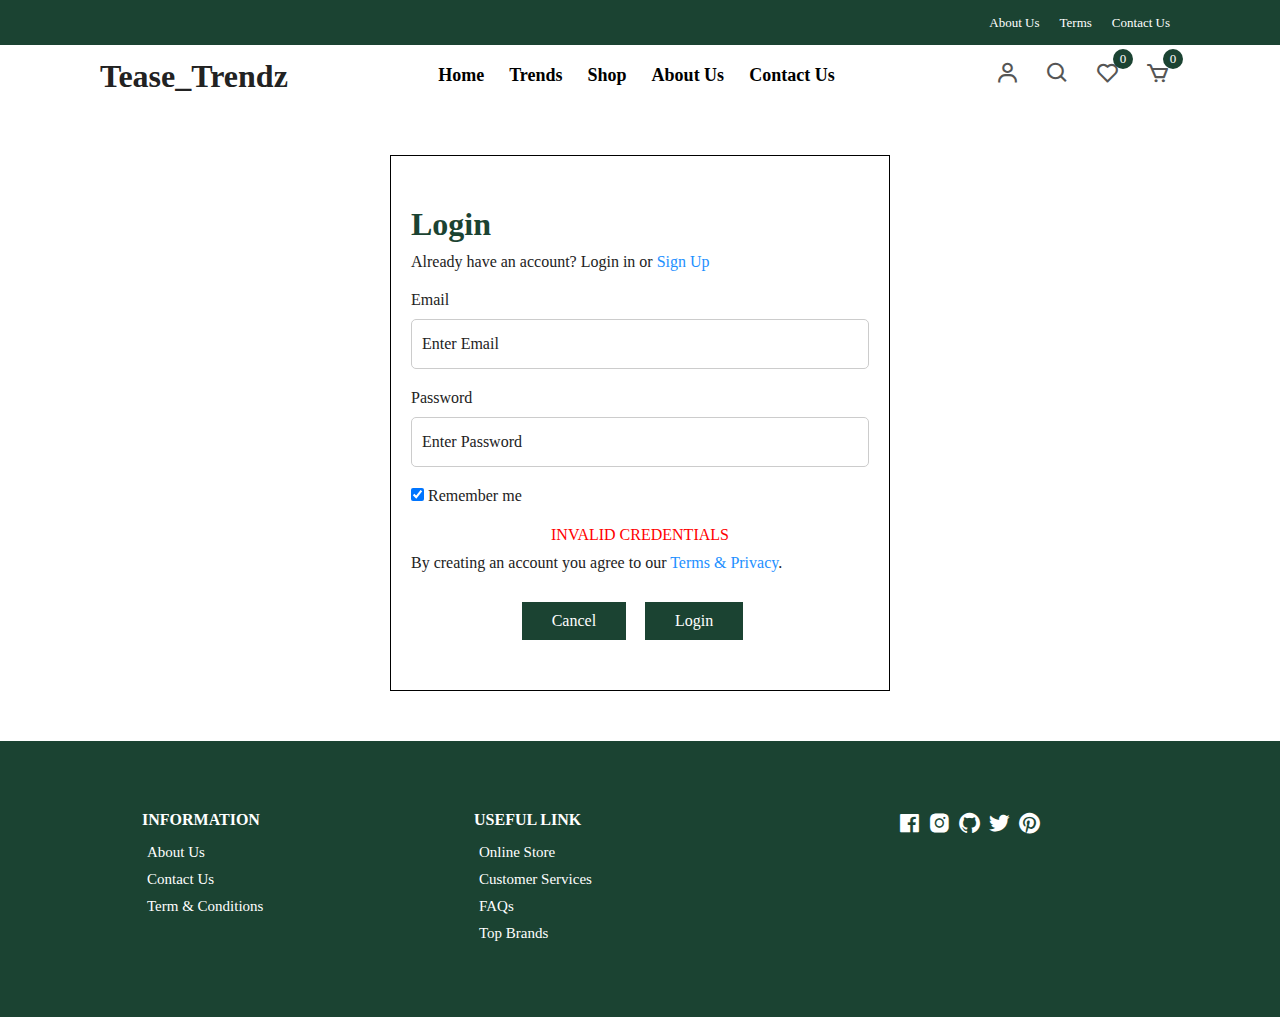
<file: incorrect_pass.html>
<!DOCTYPE html>
<html lang="en">
  <head>
    <meta charset="UTF-8" />
    <meta name="viewport" content="width=device-width, initial-scale=1.0" />
    <!-- Box icons -->
    <link
      rel="stylesheet"
      href="https://cdn.jsdelivr.net/npm/boxicons@latest/css/boxicons.min.css"
    />
    <!-- Custom StyleSheet -->
    <link rel="stylesheet" href="./css/styles.css" />
    <title>Login</title>
  </head>
  <body>
    <!-- Navigation -->
    <header class="header" id="header">
      <!--Nav 1 -->
      <div class="top-nav">
        <div class="container d-flex">
          <p> </p>
          <ul class="d-flex">
            <li><a href="about.html">About Us</a></li>
            <li><a href="terms.html">Terms</a></li>
            <li><a href="contact.html">Contact Us</a></li>
          </ul>
        </div>
      </div>
   <!-- Navigation -->
   <div class="navigation">
    <div class="nav-center container d-flex">
    <a href="index.html" class="logo"><h1>Tease_Trendz</h1></a>

      <ul class="nav-list d-flex">
        <li class="nav-item">
          <a href="index.php" class="nav-link">Home</a>
        </li>
        <li class="nav-item">
          <a href="product2.html" class="nav-link">Trends</a>
        </li>
        <li class="nav-item">
        <a href="product.html" class="nav-link">Shop</a>
      </li>
        <li class="nav-item">
          <a href="about.html" class="nav-link">About Us</a>
        </li>
        <li class="nav-item">
          <a href="contact.html" class="nav-link">Contact Us</a>
        </li>
      </ul>

      <div class="icons d-flex">
        <a href="login.html" class="icon">
          <i class="bx bx-user"></i>
        </a>
        <a href="" class="icon">
          <i class="bx bx-search"></i>
        </a>
        <div class="icon" >
          <i class="bx bx-heart"></i>
          <span class="d-flex">0</span>
        </div>
        <a href="cart.html" class="icon">
          <i class="bx bx-cart"></i>
          <span class="d-flex">0</span>
        </a>
      </div>

      <div class="hamburger">
        <i class="bx bx-menu-alt-left"></i>
      </div>
    </div>
  </div>
    <!-- Login -->
    <div class="container">
      <div class="login-form">
        <form action="login.php" method="post">
          <h1>Login</h1>
          <p>
            Already have an account? Login in or
            <a href="signup.html">Sign Up</a>
          </p>

          <label for="email">Email</label>
          <input type="text" placeholder="Enter Email" name="username" required />

          <label for="psw">Password</label>
          <input
            type="password"
            placeholder="Enter Password"
            name="password"
            required
          />

          <label>
            <input
              type="checkbox"
              checked="checked"
              name="remember"
              style="margin-bottom: 15px"
            />
            Remember me
          </label>
          <label class="pass" style="text-align: center; color: red;">
            INVALID CREDENTIALS
          </label>
          <p>
            By creating an account you agree to our
            <a href="terms.xml">Terms & Privacy</a>.
          </p>

          <div class="buttons">
            <button  type="button" class="cancelbtn">Cancel</button>
            <button type="submit" class="signupbtn">Login</button>
          </div>
        </form>
      </div>
    </div>

    <!-- Footer -->
    <footer class="footer">
      <div class="row">
        <div class="col d-flex">
          <h4>INFORMATION</h4>
          <a href="about.html">About Us</a>
          <a href="contact.html">Contact Us</a>
          <a href="terms.html">Term & Conditions</a>
        </div>
        <div class="col d-flex">
          <h4>USEFUL LINK</h4>
          <a href="">Online Store</a>
          <a href="">Customer Services</a>
          <a href="">FAQs</a>
          <a href="">Top Brands</a>
        </div>
        <div class="col d-flex">
          <span><i class='bx bxl-facebook-square'></i></span>
          <span><i class='bx bxl-instagram-alt' ></i></span>
          <span><i class='bx bxl-github' ></i></span>
          <span><i class='bx bxl-twitter' ></i></span>
          <span><i class='bx bxl-pinterest' ></i></span>
        </div>
      </div>
    </footer>
    <!-- Custom Script -->
    <script src="./js/index.js"></script>
  </body>
</html>
</file>
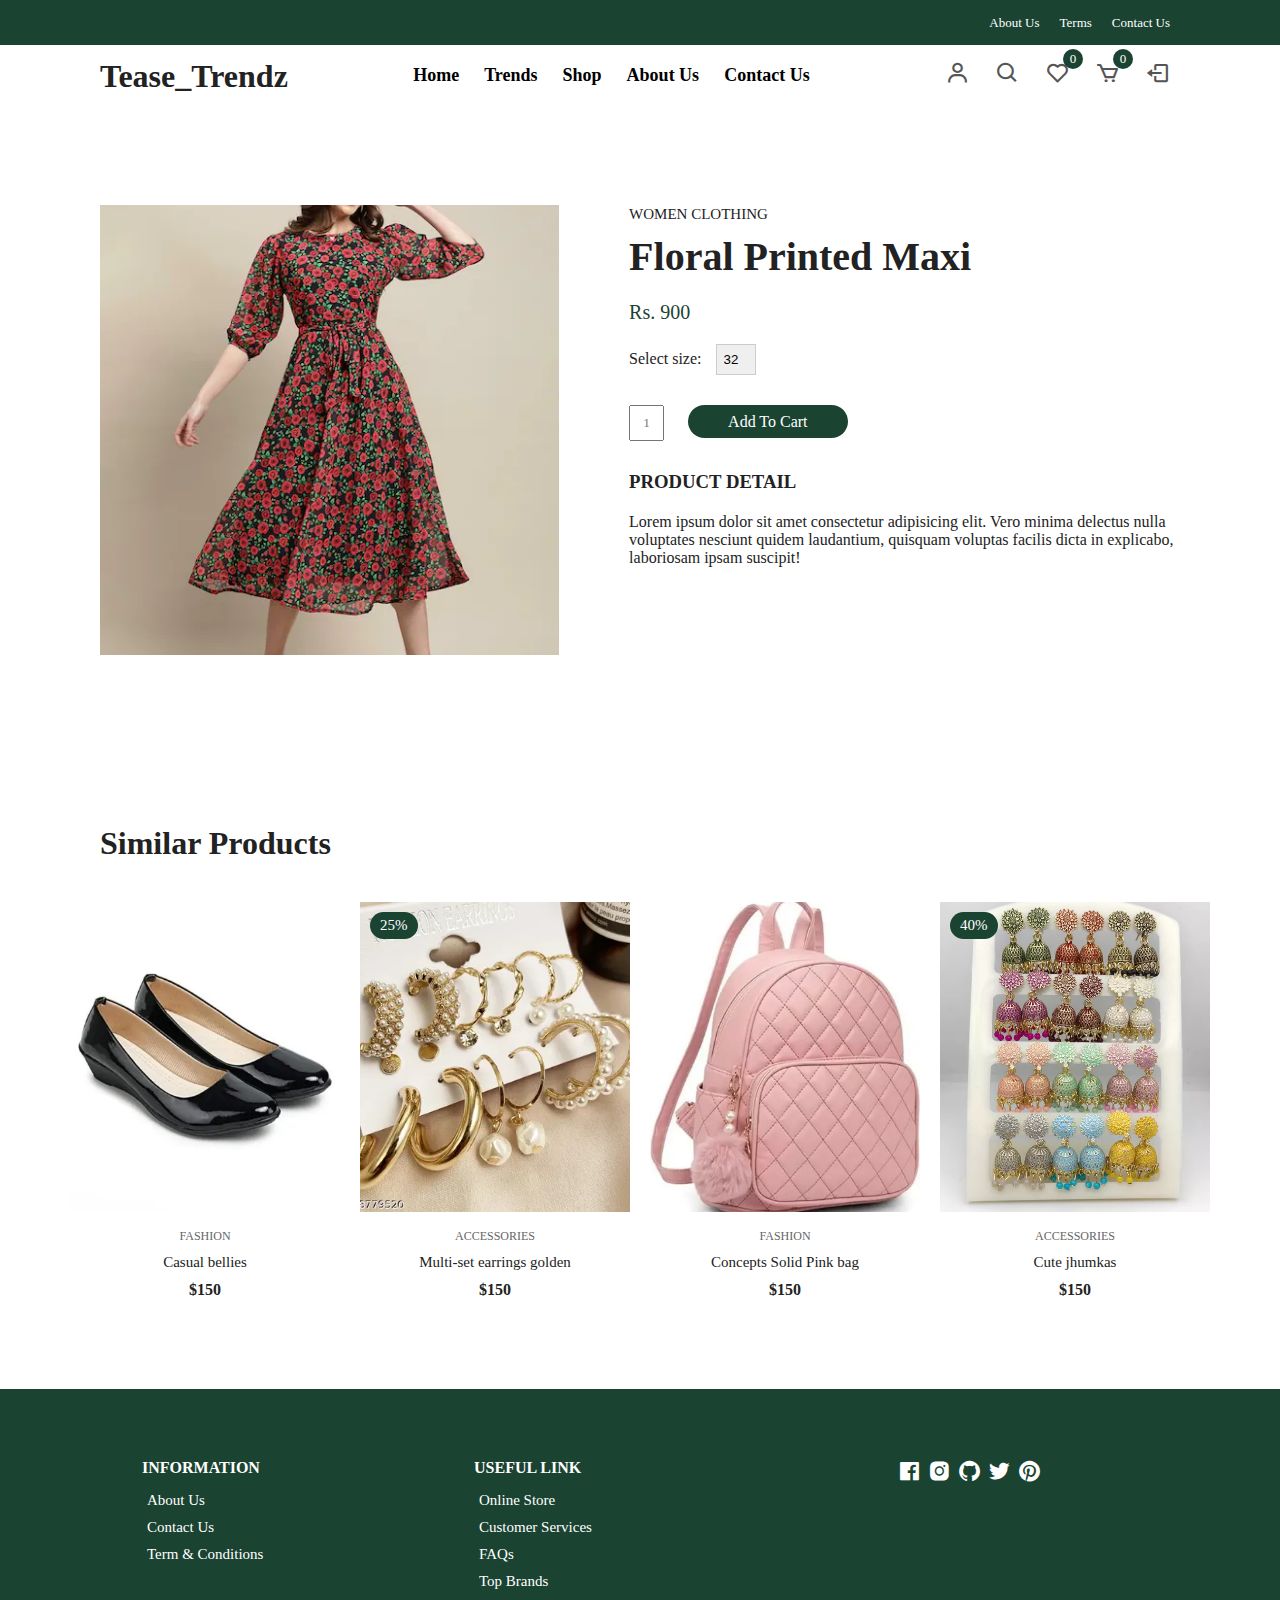
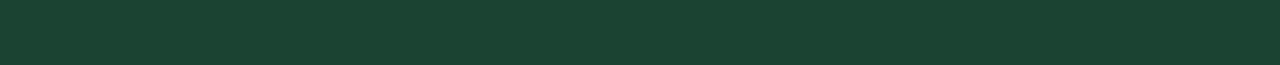
<file: productDetails.html>
<!DOCTYPE html>
<html lang="en">
  <head>
    <meta charset="UTF-8" />
    <meta name="viewport" content="width=device-width, initial-scale=1.0" />
    <!-- Box icons -->
    <link
      rel="stylesheet"
      href="https://cdn.jsdelivr.net/npm/boxicons@latest/css/boxicons.min.css"
    />
    <!-- Custom StyleSheet -->
    <link rel="stylesheet" href="./css/styles.css" />
      <!-- icon library(star)-->
      <link rel="stylesheet" href="https://cdnjs.cloudflare.com/ajax/libs/font-awesome/4.7.0/css/font-awesome.min.css">
      <title>Fresh Arrivals</title>
    <title>Product Details</title>
  </head>

  <body>
    <!-- Navigation -->
     <!--Nav 1 -->
     <div class="top-nav">
      <div class="container d-flex">
        <p> </p>
        <ul class="d-flex">
          <li><a href="about.html">About Us</a></li>
          <li><a href="terms.html">Terms</a></li>
          <li><a href="contact.html">Contact Us</a></li>
        </ul>
      </div>
    </div>
    <div class="navigation">
      <div class="nav-center container d-flex">
        <a href="index.html" class="logo"><h1>Tease_Trendz</h1></a>

        <ul class="nav-list d-flex">
          <li class="nav-item">
            <a href="index.php" class="nav-link">Home</a>
          </li>
          <li class="nav-item">
            <a href="product2.html" class="nav-link">Trends</a>
          </li>
          <li class="nav-item">
            <a href="product.html" class="nav-link">Shop</a>
          </li>
          <li class="nav-item">
            <a href="about.html" class="nav-link">About Us</a>
          </li>
          <li class="nav-item">
            <a href="contact.html" class="nav-link">Contact Us</a>
          </li>
        </ul>

        <div class="icons d-flex">
          <a href="login.html" class="icon">
              <i class="bx bx-user"></i>
          </a>
          <a href="search.html" class="icon">
              <i class="bx bx-search"></i>
          </a>
          <div class="icon">
              <i class="bx bx-heart"></i>
              <span class="d-flex">0</span>
          </div>
          <a href="cart.html" class="icon">
              <i class="bx bx-cart"></i>
              <span class="d-flex">0</span>
          </a>
          <a href="logout.php" class ="icon">
             <i class="bx bx-log-out"></i>
          </a>
        </div>

        <div class="hamburger">
          <i class="bx bx-menu-alt-left"></i>
        </div>
      </div>
    </div>

    <!-- Product Details -->
    <section class="section product-detail">
      <div class="details container">
        <div class="left image-container">
          <div class="main">
            <img src="./images/Products/prod1.webp" id="zoom" alt="" />
          </div>
        </div>
        <div class="right">
          <span>WOMEN CLOTHING</span>
          <h1>Floral Printed Maxi</h1>
          <div class="price">Rs. 900 </div>
          <br>
          <!-- <form> -->
            <!-- <div class="d_size"> -->
                <label for="size" style="padding-right: 10px;">Select size: </label>
                <select name="size" id="size" style="width: 40px;" >
                  <option value="1">32</option>
                  <option value="2">42</option>
                  <option value="3">52</option>
                  <option value="4">62</option>
                </select>

              <!-- <span><i class="bx bx-chevron-down"></i></span> -->
            <!-- </div> -->
          <!-- </form> -->
          <br>

          <form class="form" style="padding-top:30px">
            <input type="text" placeholder="1" />
            
            <a href="cart.html" class="addCart">Add To Cart</a>
          </form>
          <h3>Product Detail</h3>
          <p>
            Lorem ipsum dolor sit amet consectetur adipisicing elit. Vero minima
            delectus nulla voluptates nesciunt quidem laudantium, quisquam
            voluptas facilis dicta in explicabo, laboriosam ipsam suscipit!
          </p>
        </div>
      </div>
    </section>

    <!-- Related -->
    <section class="section featured">
      <div class="top container">
        <h1>Similar Products</h1>
        <!-- <a href="#" class="view-more">View more</a> -->
      </div>
      <div class="product-center container">
        <div class="product-item">
          <div class="overlay">
            <a href="" class="product-thumb">
              <img src="./images/Products/prod15.webp" alt="" />
            </a>
          </div>
          <div class="product-info">
            <span>FASHION</span>
            <a href="">Casual bellies</a>
            <h4>$150</h4>
          </div>
          <ul class="icons">
            <li><i class="bx bx-heart"></i></li>
            <li><i class="bx bx-search"></i></li>
            <li><i class="bx bx-cart"></i></li>
          </ul>
        </div>
        <div class="product-item">
          <div class="overlay">
            <a href="" class="product-thumb">
              <img src="./images/Products/prod24.webp" alt="" />
            </a>
            <span class="discount">25%</span>
          </div>
          <div class="product-info">
            <span>ACCESSORIES</span>
            <a href="">Multi-set earrings golden</a>
            <h4>$150</h4>
          </div>
          <ul class="icons">
            <li><i class="bx bx-heart"></i></li>
            <li><i class="bx bx-search"></i></li>
            <li><i class="bx bx-cart"></i></li>
          </ul>
        </div>
        <div class="product-item">
          <div class="overlay">
            <a href="" class="product-thumb">
              <img src="./images/Products/prod14.webp" alt="" />
            </a>
          </div>
          <div class="product-info">
            <span>FASHION</span>
            <a href="">Concepts Solid Pink bag</a>
            <h4>$150</h4>
          </div>
          <ul class="icons">
            <li><i class="bx bx-heart"></i></li>
            <li><i class="bx bx-search"></i></li>
            <li><i class="bx bx-cart"></i></li>
          </ul>
        </div>
        <div class="product-item">
          <div class="overlay">
            <a href="" class="product-thumb">
              <img src="./images/Products/prod26.webp" alt="" />
            </a>
            <span class="discount">40%</span>
          </div>
          <div class="product-info">
            <span>ACCESSORIES</span>
            <a href="">Cute jhumkas</a>
            <h4>$150</h4>
          </div>
          <ul class="icons">
            <li><i class="bx bx-heart"></i></li>
            <li><i class="bx bx-search"></i></li>
            <li><i class="bx bx-cart"></i></li>
          </ul>
        </div>
      </div>
    </section>
  <!-- Footer -->
  <footer class="footer">
    <div class="row">
      <div class="col d-flex">
        <h4>INFORMATION</h4>
        <a href="about.html">About Us</a>
        <a href="contact.html">Contact Us</a>
        <a href="terms.html">Term & Conditions</a>
      </div>
      <div class="col d-flex">
        <h4>USEFUL LINK</h4>
        <a href="product.html">Online Store</a>
        <a href="about.html">Customer Services</a>
        <a href="faq.html">FAQs</a>
        <a href="top.html">Top Brands</a>
      </div>
      <div class="col d-flex">
        <span><i class='bx bxl-facebook-square'></i></span>
        <span><i class='bx bxl-instagram-alt' ></i></span>
        <span><i class='bx bxl-github' ></i></span>
        <span><i class='bx bxl-twitter' ></i></span>
        <span><i class='bx bxl-pinterest' ></i></span>
      </div>
    </div>
  </footer>


    <!-- Custom Script -->
    <script src="./js/index.js"></script>
    <script
      src="https://code.jquery.com/jquery-3.4.0.min.js"
      integrity="sha384-JUMjoW8OzDJw4oFpWIB2Bu/c6768ObEthBMVSiIx4ruBIEdyNSUQAjJNFqT5pnJ6"
      crossorigin="anonymous"
    ></script>
    <script src="./js/zoomsl.min.js"></script>
    <script>
      $(function () {
        console.log("hello");
        $("#zoom").imagezoomsl({
          zoomrange: [4, 4],
        });
      });
    </script>
  </body>
</html>
</file>
<file: css/styles.css>
/* Fonts */
@import url('https://fonts.googleapis.com/css2?family=Roboto:wght@100;300;400;500;700&display=swap');

/* Color Variables */
:root {
  --white: #fff;
  --black: #222;
  --deep:  #77056a;
  --grey1: #f0f0f0;
  --grey2: #c2f8cb;
}

/* Basic Reset */
*,
*::before,
*::after {
  margin: 0;
  padding: 0;
  box-sizing: inherit;
}
*{
  font-family: "Lora", serif;
}

html {
  box-sizing: border-box;
  font-size: 62.5%;
}

body {
  font-family: 'Roboto', sans-serif;
  font-size: 1.6rem;
  background-color: var(--white);
  color: var(--black);
  font-weight: 400;
  font-style: normal;
}

a {
  text-decoration: none;
  color: var(--black);
}

li {
  list-style: none;
}

.container {
  max-width: 114rem;
  margin: 0 auto;
  padding: 0 3rem;
}

.d-flex {
  display: flex;
  align-items: center;
}

/* 
=================
Header
=================
*/

.header {
  position: relative;
  min-height: 100vh;
  overflow-x: hidden;
}

.top-nav {
  background-color: #1b4332 ;  
  /* box-shadow: 0 5px 15px rgb(116, 84, 89); */
  font-size: 1.3rem;
  color: var(--white);
}

.top-nav div {
  justify-content: space-between;
  height: 4.5rem;
}

.top-nav a {
  color: var(--white);
  padding: 0 1rem;
}

/* 
=================
Navigation
=================
*/
.navigation {
  height: 6rem;
  line-height: 6rem;
}

.nav-center {
  justify-content: space-between;
}

.nav-list .icons {
  display: none;
}

.nav-center .nav-item:not(:last-child) {
  margin-right: 0.5rem;
}
.nav-center .nav-link {
  font-size: 1.8rem;
  padding: 1rem;
  position: relative;
}
.nav-item a{
  text-decoration: none;
  font-weight:550 ;
  color: black;
}
.nav-item a.active{
  color: #1b4332 ;  
  font-weight: 650;
}

.nav-item a.active::hover{
  content: "";
  width: 50%;
  height: 2px;
  background-color:  #1b4332 ;
  position:absolute;
  bottom: -4px;
  left: 20px; 
}

.nav-center .nav-link:hover{
  color: #1b4332 ;  
  font-weight: 650;
}
.nav-center .nav-link:hover::after{

  content: "";
  width: 50%;
  height: 2px;
  background-color:  #1b4332 ;
  position:absolute;
  bottom: -4px;
  left: 20px;
}

.nav-center .hamburger {
  display: none;
  font-size: 2.3rem;
  color: var(--black);
  cursor: pointer;
}

/* Icons */

.icon {
  cursor: pointer;
  font-size: 2.5rem;
  padding: 0 1rem;
  color: #555;
  position: relative;
}

.icon:not(:last-child) {
  margin-right: 0.5rem;
}

.icon span {
  position: absolute;
  top: 3px;
  right: -3px;
  background-color: #1b4332 ;  
  color: var(--white);
  border-radius: 50%;
  font-size: 1.3rem;
  height: 2rem;
  width: 2rem;
  justify-content: center;
}

@media only screen and (max-width: 768px) {
  .nav-list {
    position: fixed;
    top: 12%;
    left: -35rem;
    flex-direction: column;
    align-items: flex-start;
    box-shadow: 5px 5px 10px rgba(0, 0, 0, 0.2);
    background-color: white;
    height: 100%;
    width: 0%;
    max-width: 35rem;
    z-index: 100;
    transition: all 300ms ease-in-out;
  }

  .nav-list.open {
    left: 0;
    width: 100%;
  }

  .nav-list .nav-item {
    margin: 0 0 1rem 0;
    width: 100%;
  }

  .nav-list .nav-link {
    font-size: 2rem;
    color: var(--black);
  }

  .nav-center .hamburger {
    display: block;
    color: var(--black);
    font-size: 3rem;
  }

  .icons {
    display: none;
  }

  .nav-list .icons {
    display: flex;
  }

  .top-nav ul {
    display: none;
  }

  .top-nav div {
    justify-content: center;
    height: 3rem;
  }
}

/* 
=================
Hero Area
=================
*/

.hero,
.hero .glide__slides {
  background-color: var(--grey2);
  position: relative;
  height: calc(100vh - 6rem);
  margin: 0 4rem;
  overflow: hidden;
}

.hero .center {
  display: flex;
  align-items: center;
  justify-content: center;
  position: relative;
  height: 100%;
  padding-top: 3rem;
}

.hero .left {
  position: absolute;
  top: 0%;
  left: 25rem;
  opacity: 0;
  transition: all 1000ms ease-in-out;
}

.hero .left h1 {
  font-size: 5rem;
  margin: 1rem 0;
}

.hero .left p {
  font-size: 1.6rem;
  margin-bottom: 1rem;
}

.hero .left .hero-btn {
  display: inline-block;
  padding: 1rem 3rem;
  font-size: 1.6rem;
  margin-top: 1rem;
  background-color: #1b4332 ;  
  color: white;
}

.hero .right {
  flex: 0 0 50%;
  height: 100%;
  position: relative;
  text-align: center;
}

.hero .right img {
  position: absolute;
  width: 55rem;
  opacity: 0;
  transition: all 1000ms ease-in-out;
}

.center .right img.img1 {
  width: 155%;
  right: -60%;
  bottom: -50%;
  height: 115%;
}

.center .right img.img2 {
  width: 120%;
  right: -60%;
  bottom: -40%;
  height: 100%;
}

.glide__slide--active .center .right img {
  bottom: -3%;
  opacity: 1;
}

.glide__slide--active .left {
  opacity: 1;
  top: 35%;
}

/*
======================
Hero Media Query
======================
*/
@media only screen and (max-width: 1500px) {
  .hero .left {
    left: 0;
  }
}
@media only screen and (max-width: 999px) {
  .glide__slide--active .left {
    top: 15%;
  }

  .center .right img.img1 {
    width: 90%;
  }

  .center .right img.img2 {
    width: 100%;
  }
}

@media only screen and (max-width: 567px) {
  .center .right img.img1 {
    width: 30rem;
  }

  .center .right img.img2 {
    width: 33rem;
  }

  .hero,
  .hero .glide__slides {
    margin: 0;
    padding: 0 3rem;
  }

  .hero .left h1 {
    font-size: 3rem;
  }

  .hero .left span {
    font-size: 1.4rem;
  }
  .hero .left p {
    font-size: 1.5rem;
    width: 80%;
  }
}

/* Category Section */

.section {
  padding: 10rem 0 5rem 0;
  overflow: hidden;
}

.cat-center {
  display: flex;
  align-items: center;
  justify-content: center;
  max-width: 114rem;
  margin: auto;
  padding: 0 3rem;
}

.cat-center .cat {
  max-width: 37rem;
  height: 25rem;
  overflow: hidden;
  position: relative;
  cursor: pointer;
  text-align: center;
}

.cat-center .cat:not(:last-child) {
  margin-right: 3rem;
}

.cat-center .cat img {
  width: 36.5rem;
  height: 100%;
  margin: auto;
  object-fit: cover;
  transition: all 2s ease;
}

.cat-center .cat:hover img {
  transform: scale(1.1);
}

.cat-center .cat div {
  position: absolute;
  bottom: 15%;
  left: 50%;
  transform: translateX(-50%);
  background-color: var(--white);
  width: 18rem;
  height: 5rem;
  line-height: 5rem;
  text-align: center;
  font-size: 2rem;
  font-weight: 500;
}

.cat-center .cat{
  padding: 10px;
cursor: pointer;
box-shadow: 10px 10px 10px white;
margin: 15px ;
border: 1px solid  rgb(116, 84, 89);

}
.cat-center .cat:hover{
box-shadow: 10px 10px 10px rgb(116, 84, 89);

}
.cat-center .cat .cat-p:hover{
  background-color: #ffdde1;
  border: 1px solid black;
}
@media only screen and (max-width: 1200px) {
  .cat-center .cat img {
    width: 30rem;
  }
}

@media only screen and (max-width: 967px) {
  .cat-center .cat {
    max-width: 25rem;
    height: 20rem;
  }

  .cat-center .cat img {
    width: 25rem;
  }
}

@media only screen and (max-width: 768px) {
  .section {
    padding: 5rem 0;
  }

  .cat-center {
    flex-direction: column;
    padding: 3rem;
  }

  .cat-center .cat {
    max-width: 100%;
    height: 30rem;
  }

  .cat-center .cat:not(:last-child) {
    margin-right: 0rem;
    margin-bottom: 5rem;
  }

  .cat-center .cat img {
    width: 100%;
  }
}

/* New Arrivals */
.title {
  text-align: center;
  margin-bottom: 5rem;
}

.title h1 {
  font-size: 3rem;
  text-transform: uppercase;
  margin-bottom: 1rem;
  font-weight: 500;
}

.product-center {
  display: flex;
  align-items: center;
  justify-content: center;
  flex-wrap: wrap;
  max-width: 120rem;
  margin: 0 auto;
  padding: 0 2rem;
}

.product-item {
  position: relative;
  width: 27rem;
  margin: 0 auto;
  margin-bottom: 3rem;
}

.pro_div {
  position: relative;
  width: 27rem;
  margin: 0 auto;
  margin-bottom: 3rem;
}


.product-thumb img {
  width: 100%;
  height: 31rem;
  object-fit: cover;
  transition: all 500ms linear;
}

.product-info {
  padding: 1rem;
  text-align: center;
}

.product-info span {
  display: inline-block;
  font-size: 1.2rem;
  color: #666;
  margin-bottom: 1rem;
}

.product-info a {
  font-size: 1.5rem;
  display: block;
  margin-bottom: 1rem;
  transition: all 300ms ease;
}

.product-info a:hover {
  color: #1b4332 ;  
}

.product-item .icons {
  position: absolute;
  left: 50%;
  top: 35%;
  transform: translateX(-50%);
  display: flex;
  align-items: center;
}

.product-item .icons li {
  background-color: var(--white);
  text-align: center;
  padding: 1rem 1.5rem;
  font-size: 2.3rem;
  cursor: pointer;
  transition: 300ms ease-out;
  transform: translateY(20px);
  visibility: hidden;
  opacity: 0;
}

.product-item .icons li:first-child {
  transition-delay: 0.1s;
}

.product-item .icons li:nth-child(2) {
  transition-delay: 0.2s;
}

.product-item .icons li:nth-child(3) {
  transition-delay: 0.3s;
}

.product-item:hover .icons li {
  visibility: visible;
  opacity: 1;
  transform: translateY(0);
}

.product-item .icons li:not(:last-child) {
  margin-right: 0.5rem;
}

.product-item .icons li:hover {
  background-color: #1b4332 ;  
  color: var(--white);
}

.product-item .overlay {
  position: relative;
  overflow: hidden;
  cursor: pointer;
  width: 100%;
}

.product-item .overlay::after {
  content: '';
  position: absolute;
  top: 0;
  left: 0;
  width: 100%;
  height: 100%;
  background-color: rgba(0, 0, 0, 0.5);
  visibility: hidden;
  opacity: 0;
  transition: 300ms ease-out;
}

.product-item:hover .overlay::after {
  visibility: visible;
  opacity: 1;
}

.product-item:hover .product-thumb img {
  transform: scale(1.1);
}

.product-item .discount {
  position: absolute;
  top: 1rem;
  left: 1rem;
  background-color: #1b4332 ;  
  padding: 0.5rem 1rem;
  color: var(--white);
  border-radius: 2rem;
  font-size: 1.5rem;
}

@media only screen and (max-width: 567px) {
  .product-center {
    max-width: 100%;
    padding: 0 1rem;
  }

  .product-item {
    width: 40%;
    margin-bottom: 3rem;
  }

  .product-thumb img {
    height: 20rem;
  }

  .product-item {
    margin-right: 2rem;
  }

  .product-item .icons li {
    padding: 0.5rem 1rem;
    font-size: 1.8rem;
  }
}
.star .checked {
  color: orange;
}

/* Banner */

.banner {
  position: relative;
  background-color: var(--grey2);
  padding: 14rem 20%;
}

.banner .right img {
  position: absolute;
  bottom: 0;
  right: 10%;
  width: 75rem;
}

.banner .trend,
.banner p {
  display: block;
  font-size: 2rem;
  font-weight: 300;
  margin-bottom: 1.5rem;
}

.banner h1 {
  font-size: 5.4rem;
  color: var(--black);
  margin-bottom: 1.5rem;
}

.banner .btn {
  display: inline-block;
  margin-top: 2rem;
}

@media only screen and (max-width: 1500px) {
  .banner {
    padding: 14rem;
  }

  .banner .right img {
    right: 3rem;
    width: 70rem;
  }
}

@media only screen and (max-width: 996px) {
  .banner {
    padding: 8rem 2rem;
  }

  .banner .trend,
  .banner p {
    font-size: 1.5rem;
  }

  .banner h1 {
    font-size: 4rem;
  }

  .banner .right img {
    right: -6%;
    width: 50rem;
  }
}

@media only screen and (max-width: 768px) {
  .banner {
    display: grid;
    grid-template-columns: 1fr;
    height: 80vh;
  }

  .banner .left {
    width: 100%;
    margin-bottom: 3rem;
  }

  .banner .right {
    flex: 0 0 50%;
  }

  .banner .right img {
    right: 0;
    width: 50rem;
    left: 50%;
    transform: translateX(-50%);
  }
}

@media only screen and (max-width: 567px) {
  .banner {
    padding: 8rem 5rem;
  }

  .banner .trend,
  .banner p {
    font-size: 1.3rem;
    margin-bottom: 1rem;
  }

  .banner h1 {
    font-size: 3rem;
    margin-bottom: 1rem;
  }

  .banner .btn {
    padding: 0.8rem 1.7rem;
    font-size: 1.4rem;
  }

  .banner .right img {
    width: 45rem;
  }
}


/* Contact */
.contact {
  background-color: var(--black);
  color: var(--white);
  padding: 4rem 20rem;
}

.contact .row {
  display: grid;
  grid-template-columns: 1fr 1fr;
  align-items: center;
}

.contact .row .col h2 {
  margin-bottom: 1.5rem;
}

.contact .row .col p {
  width: 70%;
  margin-bottom: 2rem;
}

.btn-1 {
  background-color: #1b4332 ;  
  color: var(--white);
  display: inline-block;
  border-radius: 1rem;
  padding: 1rem 2rem;
}

.contact form div {
  position: relative;
  width: 80%;
  margin: 0 auto;
}

.contact form input {
  font-family: 'Roboto', sans-serif;
  text-indent: 2rem;
  width: 100%;
  border-radius: 1rem;
  padding: 1.5rem 0;
  outline: none;
  border: none;
}

.contact form a {
  position: absolute;
  top: 0;
  right: 0;
  background-color: #1b4332 ;  
  color: white;
  margin: 0.5rem;
  padding: 1rem 3rem;
  border-radius: 1rem;
}

@media only screen and (max-width: 996px) {
  .contact {
    padding: 8rem 8rem;
  }
}

@media only screen and (max-width: 768px) {
  .contact .row {
    grid-template-columns: 1fr;
    gap: 5rem 0;
  }

  .contact form div {
    width: 100%;
  }
}

@media only screen and (max-width: 567px) {
  .contact {
    padding: 8rem 1rem;
  }
}
.c1 h1{
  color: #1b4332;
  font-size: 25px;
}

/* Footer */
.footer {
  padding: 7rem 1rem;
  background-color: #1b4332 ;  
}

footer .row {
  display: grid;
  grid-template-columns: 1fr 1fr 1fr;
  max-width: 99.6rem;
  margin: 0 auto;
}

.footer .col {
  flex-direction: column;
  color: var(--white);
  align-items: flex-start;
}

.footer .col:last-child {
  flex-direction: row;
  justify-content: center;
}

.footer .col:last-child span {
  font-size: 2.5rem;
  margin-right: 0.5rem;
  color: var(--white);
}

.footer .col a {
  color: var(--white);
  font-size: 1.5rem;
  padding: 0.5rem;
  font-weight: 300;
}

.footer .col h4 {
  margin-bottom: 1rem;
}

@media only screen and (max-width: 567px) {
  footer .row {
    grid-template-columns: 1fr;
    row-gap: 3rem;
  }
}

/* Popup */
.popup {
  position: fixed;
  top: 0;
  left: 0;
  width: 100%;
  height: 100vh;
  background-color: rgba(0, 0, 0, 0.5);
  z-index: 9999;
  transition: 0.3s;
  transform: scale(1);
}

.popup-content {
  position: absolute;
  top: 50%;
  left: 50%;
  width: 90%;
  max-width: 110rem;
  margin: 0 auto;
  height: 55rem;
  transform: translate(-50%, -50%);
  padding: 1.6rem;
  display: table;
  overflow: hidden;
  background-color: var(--white);
}

.popup-close {
  display: flex;
  align-items: center;
  justify-content: center;
  position: absolute;
  top: 2rem;
  right: 2rem;
  padding: 0.5rem;
  background-color: #1b4332 ;  
  border-radius: 50%;
  cursor: pointer;
}

.popup-close {
  font-size: 3rem;
  color: white;
}

.popup-left {
  display: table-cell;
  width: 50%;
  height: 100%;
  vertical-align: middle;
}

.popup-right {
  display: table-cell;
  width: 50%;
  vertical-align: middle;
  padding: 3rem 5rem;
}

.popup-img-container {
  width: 100%;
  overflow: hidden;
}

.popup-img-container img.popup-img {
  display: block;
  width: 60rem;
  height: 45rem;
  max-width: 100%;
  border-radius: 1rem;
  object-fit: cover;
}

.right-content {
  text-align: center;
  width: 85%;
  margin: 0 auto;
}

.right-content h1 {
  font-size: 4rem;
  color: #000;
  margin-bottom: 1.6rem;
}

.right-content h1 span {
  color: #1b4332 ;  
}

.right-content p {
  font-size: 1.6rem;
  color: #555;
  margin-bottom: 1.6rem;
}

.popup-form {
  width: 100%;
  padding: 1.5rem 0;
  text-indent: 1rem;
  margin-bottom: 1.6rem;
  border-radius: 3rem;
  background-color: #1b4332 ;  
  color: white;
  font-size: 1.8rem;
  border: none;
}

.popup-form::placeholder {
  color: white;
}

.popup-form:focus {
  outline: none;
}

.right-content a:link,
.right-content a:visited {
  display: inline-block;
  padding: 1.8rem 5rem;
  border-radius: 3rem;
  font-weight: 700;
  color: var(--white);
  background-color: var(--black);
  border: 1px solid var(--grey2);
  transition: 0.3s;
}

.right-content a:hover {
  background-color: #1b4332 ;  
  border: 1px solid var(--grey2);
  color: var(--black);
}

.hide-popup {
  transform: scale(0.2);
  opacity: 0;
  visibility: hidden;
}

@media only screen and (max-width: 1200px) {
  .right-content {
    width: 100%;
  }

  .right-content h1 {
    font-size: 3.5rem;
    margin-bottom: 1.3rem;
  }
}

@media only screen and (max-width: 998px) {
  .popup-right {
    width: 100%;
  }

  .popup-left {
    display: none;
  }

  .right-content h1 {
    font-size: 5rem;
  }
}

@media only screen and (max-width: 768px) {
  .right-content h1 {
    font-size: 4rem;
  }

  .right-content p {
    font-size: 1.6rem;
  }

  .popup-form {
    width: 90%;
    margin: 0 auto;
    padding: 1.8rem 0;
    margin-bottom: 1.5rem;
  }

  .goto-top:link,
  .goto-top:visited {
    right: 5%;
    bottom: 5%;
  }
}

@media only screen and (max-width: 568px) {
  .popup-right {
    padding: 0 1.6rem;
  }

  .popup-content {
    height: 35rem;
    width: 90%;
    margin: 0 auto;
  }

  .right-content {
    width: 100%;
  }

  .right-content h1 {
    font-size: 3rem;
  }

  .right-content p {
    font-size: 1.4rem;
  }

  .popup-form {
    width: 100%;
    padding: 1.5rem 0;
    margin-bottom: 1.3rem;
  }

  .right-content a:link,
  .right-content a:visited {
    padding: 1.5rem 3rem;
  }

  .popup-close {
    top: 1rem;
    right: 1rem;
    padding: 0.5rem;
  }
}

/* All Products */
.section .top {
  display: flex;
  align-items: center;
  justify-content: space-between;
  margin-bottom: 4rem;
}

.all-products .top select {
  font-family: 'Poppins', sans-serif;
  width: 20rem;
  padding: 1rem;
  border: 1px solid #ccc;
  appearance: none;
  outline: none;
}

form {
  position: relative;
  z-index: 1;
}

form span {
  position: absolute;
  top: 50%;
  right: 1rem;
  transform: translateY(-50%);
  font-size: 2rem;
  z-index: 0;
}

@media only screen and (max-width: 768px) {
  .all-products .top select {
    width: 15rem;
  }
}

.popup-content{
  border: 7px solid #1b4332 ;
  box-shadow: 0 5px 15px black;
}
/* Pagination */
.pagination {
  display: flex;
  align-items: center;
  padding: 3rem 0 5rem 0;
}

.pagination span {
  display: inline-block;
  padding: 1rem 1.5rem;
  border: 1px solid #1b4332 ;  
  font-size: 1.8rem;
  margin-bottom: 2rem;
  cursor: pointer;
  transition: all 300ms ease-in-out;
}

.pagination span:hover {
  border: 1px solid #1b4332 ;  
  background-color: #1b4332 ;  
  color: #fff;
}

/* Cart Items */
.cart {
  margin: 10rem auto;
}

table {
  width: 100%;
  border-collapse: collapse;
}

.cart-info {
  display: flex;
  flex-wrap: wrap;
}

th {
  text-align: left;
  padding: 0.5rem;
  color: #fff;
  background-color: #1b4332 ;  
  font-weight: normal;
}

td {
  padding: 1rem 0.5rem;
}

td input {
  width: 5rem;
  height: 3rem;
  padding: 0.5rem;
}

td a {
  color: orangered;
  font-size: 1.4rem;
}

td img {
  width: 8rem;
  height: 8rem;
  margin-right: 1rem;
}

.total-price {
  display: flex;
  align-items: flex-end;
  flex-direction: column;
  margin-top: 2rem;
}

.total-price table {
  border-top: 3px solid #1b4332 ;  
  width: 100%;
  max-width: 35rem;
}

td:last-child {
  text-align: right;
}

th:last-child {
  text-align: right;
}

.checkout {
  display: inline-block;
  background-color: #1b4332 ;  
  color: white;
  padding: 1rem;
  margin-top: 1rem;
}

@media only screen and (max-width: 567px) {
  .cart-info p {
    display: none;
  }
}

/* Product Details */
.product-detail .details {
  display: grid;
  grid-template-columns: 1fr 1.2fr;
  gap: 7rem;
}

.product-detail .left {
  display: flex;
  flex-direction: column;
}

.product-detail .left .main {
  text-align: center;
  background-color: #f6f2f1;
  margin-bottom: 2rem;
  height: 45rem;
}

.product-detail .left .main img {
  object-fit: cover;
  height: 100%;
  width: 100%;
}

.product-detail .right span {
  display: inline-block;
  font-size: 1.5rem;
  margin-bottom: 1rem;
}

.product-detail .right h1 {
  font-size: 4rem;
  line-height: 1.2;
  margin-bottom: 2rem;
}

.product-detail .right .price {
  font-size: 600;
  font-size: 2rem;
  color: #1b4332 ;  
  margin-bottom: 2rem;
}

.product-detail .right div {
  display: inline-block;
  position: relative;
  z-index: -1;
}

.product-detail .right select {
  font-family: 'Poppins', sans-serif;
  width: 20rem;
  padding: 0.7rem;
  border: 1px solid #ccc;
  appearance: none;
  outline: none;
}

.product-detail form {
  margin-bottom: 2rem;
  z-index: 0;
}

.product-detail form span {
  position: absolute;
  top: 50%;
  right: 1rem;
  transform: translateY(-50%);
  font-size: 2rem;
  z-index: 0;
}

.product-detail .form {
  margin-bottom: 3rem;
}

.product-detail .form input {
  padding: 0.8rem;
  text-align: center;
  width: 3.5rem;
  margin-right: 2rem;
}

.product-detail .form .addCart {
  background: #1b4332 ;  
  padding: 0.8rem 4rem;
  color: #fff;
  border-radius: 3rem;
}

.product-detail h3 {
  text-transform: uppercase;
  margin-bottom: 2rem;
}

@media only screen and (max-width: 996px) {
  .product-detail .left {
    width: 30rem;
    height: 45rem;
  }

  .product-detail .details {
    gap: 3rem;
  }
}

@media only screen and (max-width: 650px) {
  .product-detail .details {
    grid-template-columns: 1fr;
  }

  .product-detail .right {
    margin-top: 1rem;
  }

  .product-detail .left {
    width: 100%;
    height: 45rem;
  }

  .product-detail .details {
    gap: 3rem;
  }
}

/* Login Form */
.login-form {
  padding: 5rem 20px;
  max-width: 50rem;
  margin: 5rem auto;
  border: 1px solid black;
}

.login-form form {
  display: flex;
  flex-direction: column;
}

.login-form form h1 {
  margin-bottom: 1rem;
  color:#1b4332 ;
  font-weight: 900;
}
.login-form form p {
  margin-bottom: 2rem;
}

.login-form form label {
  margin-bottom: 1rem;
}

.login-form form input {
  border: 1px solid #ccc;
  outline: none;
  padding: 1.5rem 0;
  text-indent: 1rem;
  font-size: 1.6rem;
  margin-bottom: 2rem;
  border-radius: 0.5rem;
}

.login-form form input::placeholder {
  font-size: 1.6rem;
  color: #222;
}

.login-form form .buttons {
  margin-top: 1rem;
}

.login-form form button {
  outline: none;
  border: none;
  font-size: 1.6rem;
  padding: 1rem 3rem;
  margin-right: 1.5rem;
  background-color: #1b4332 ;  
  color: white;
  cursor: pointer;
}

.login-form form p a {
  color: dodgerblue;
}

.newc{
  text-align: center;
}
.buttons{
  justify-content: center;
  text-align: center;
}
.forgot{
  text-align: end;
}
</file>
